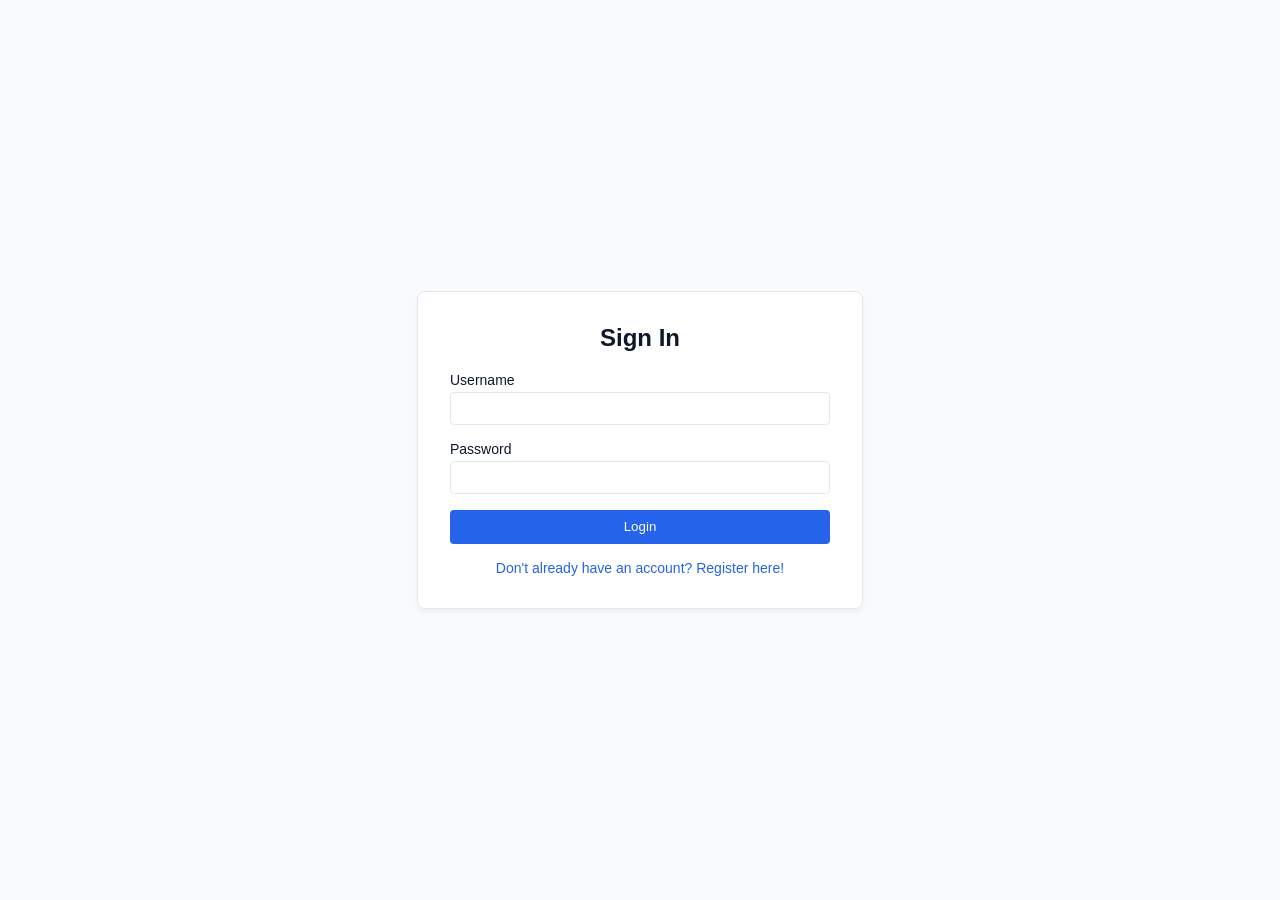
<file: templates/index.html>
<!DOCTYPE html>
<html lang="en">
<head>
    <meta charset="UTF-8">
    <meta name="viewport" content="width=device-width, initial-scale=1.0">
    <title>Secure File Storage System</title>
    <link rel="stylesheet" href="/static/css/style.css">
</head>
<body>
    <div id="toast-container"></div>

    <div class="auth-wrapper">
        <div class="auth-box">
            
            <div id="login-view">
                <h2>Sign In</h2>
                <form id="login-form">
                    <div class="form-group">
                        <label>Username</label>
                        <input type="text" id="login-user" required autocomplete="username">
                    </div>
                    <div class="form-group">
                        <label>Password</label>
                        <input type="password" id="login-pass" required autocomplete="current-password">
                    </div>
                    <button type="submit" class="btn">Login</button>
                </form>
                <div class="toggle-text" onclick="toggleView()">Don't already have an account? Register here!</div>
            </div>

            <div id="register-view" class="hidden">
                <h2>Create Account</h2>
                <form id="register-form">
                    <div class="form-group">
                        <label>Username</label>
                        <input type="text" id="reg-user" required autocomplete="off">
                    </div>
                    <div class="form-group">
                        <label>Email Address</label>
                        <input type="email" id="reg-email" required autocomplete="email">
                    </div>
                    <div class="form-group">
                        <label>Password</label>
                        <input type="password" id="reg-pass" required autocomplete="new-password">
                        <span class="input-hint">Must be at least 12 characters, include at least one uppercase letter, lowercase letter, number and special character.</span>
                    </div>
                    <div class="form-group">
                        <label>Confirm Password</label>
                        <input type="password" id="reg-pass-confirm" required autocomplete="new-password">
                    </div>
                    <button type="submit" class="btn">Register</button>
                </form>
                <div class="toggle-text" onclick="toggleView()">Back to Login</div>
            </div>

        </div>
    </div>
    
    <script src="/static/js/login.js"></script>
</body>
</html>
</file>
<file: static/css/style.css>
/* style.css */
:root {
    --bg-color: #f8fafc;
    --surface: #ffffff;
    --border: #e2e8f0;
    --text-main: #0f172a;
    --text-muted: #64748b;
    --primary: #2563eb;
    --primary-hover: #1d4ed8;
    --row-hover: #f1f5f9;
    --row-selected: #e0e7ff;
    --danger: #ef4444;
}

body {
    font-family: -apple-system, BlinkMacSystemFont, "Segoe UI", Roboto, Helvetica, Arial, sans-serif;
    background-color: var(--bg-color);
    color: var(--text-main);
    margin: 0;
    padding: 0;
}

.auth-wrapper {
    display: flex;
    justify-content: center;
    align-items: center;
    min-height: 100vh;
}

.auth-box {
    background: var(--surface);
    padding: 2rem;
    border-radius: 8px;
    border: 1px solid var(--border);
    box-shadow: 0 4px 6px -1px rgba(0, 0, 0, 0.05);
    width: 100%;
    max-width: 380px;
}

.auth-box h2 { margin-top: 0; text-align: center; }
.form-group { margin-bottom: 1rem; }
.form-group label { display: block; font-size: 0.875rem; margin-bottom: 0.25rem; font-weight: 500; }
.form-group input { 
    width: 100%; padding: 0.5rem; 
    border: 1px solid var(--border); border-radius: 4px; 
    box-sizing: border-box; 
}
.auth-box .btn {
    width: 100%;
}

.btn {
    width: auto; padding: 0.6rem;
    background: var(--primary); color: white;
    border: none; border-radius: 4px;
    cursor: pointer; font-weight: 500;
}
.btn:hover { background: var(--primary-hover); }
.btn:disabled { opacity: 0.5; cursor: not-allowed; }
.hidden { display: none !important; }
.toggle-text { text-align: center; font-size: 0.875rem; margin-top: 1rem; cursor: pointer; color: var(--primary); }

.nav-header {
    background: var(--surface);
    padding: 1rem 2rem;
    border-bottom: 1px solid var(--border);
    display: flex;
    justify-content: space-between;
    align-items: center;
}

.dashboard-container {
    max-width: 1000px;
    margin: 2rem auto;
    padding: 0 1rem;
}

.tabs {
    display: flex;
    gap: 1rem;
    border-bottom: 1px solid var(--border);
    margin-bottom: 1.5rem;
}
.tab-btn {
    background: none; border: none;
    padding: 0.75rem 1rem;
    cursor: pointer; font-size: 1rem;
    color: var(--text-muted);
    border-bottom: 2px solid transparent;
}
.tab-btn.active {
    color: var(--primary);
    border-bottom-color: var(--primary);
    font-weight: 500;
}

.toolbar {
    display: flex; gap: 0.5rem; margin-bottom: 1rem;
}
.toolbar .btn { width: auto; padding: 0.5rem 1rem; }

.file-list {
    background: var(--surface);
    border: 1px solid var(--border);
    border-radius: 6px;
    overflow: hidden;
}

.file-header, .file-row {
    display: grid;
    grid-template-columns: 2fr 1fr 1fr auto;
    padding: 0.75rem 1rem;
    border-bottom: 1px solid var(--border);
}

.file-header {
    background: var(--bg-color);
    font-weight: 600; 
    font-size: 0.875rem; 
    color: var(--text-muted);
}

.file-row { 
    cursor: pointer; 
    font-size: 0.9rem; 
    align-items: center; 
}
.file-row:last-child { border-bottom: none; }
.file-row:hover { background: var(--row-hover); }
.file-row.selected { background: var(--row-selected); }

/* ⭐ Prevent button wrapping */
.file-row button {
    white-space: nowrap;
}

/* ⭐ Small delete button */
.small-btn {
    padding: 4px 8px;
    font-size: 12px;
    margin-left: 8px;
    background-color: var(--danger);
    color: white;
    border: none;
    border-radius: 4px;
    cursor: pointer;
}
.small-btn:hover {
    background-color: #dc2626;
}

#toast-container {
    position: fixed;
    top: 20px;
    right: 20px;
    z-index: 9999;
    display: flex;
    flex-direction: column;
    gap: 10px;
    pointer-events: none;
}

.toast {
    min-width: 250px;
    max-width: 350px;
    background: var(--surface);
    color: var(--text-main);
    padding: 1rem 1.25rem;
    border-radius: 6px;
    box-shadow: 0 10px 15px -3px rgba(0, 0, 0, 0.1), 0 4px 6px -2px rgba(0, 0, 0, 0.05);
    border-left: 4px solid var(--primary);
    font-size: 0.9rem;
    line-height: 1.4;
    opacity: 0;
    transform: translateX(100%);
    animation: slideIn 0.3s cubic-bezier(0.4, 0, 0.2, 1) forwards;
}

.toast.error {
    border-left-color: var(--danger);
}

.toast.success {
    border-left-color: #10b981;
}

.toast.fade-out {
    animation: slideOut 0.3s cubic-bezier(0.4, 0, 0.2, 1) forwards;
}

@keyframes slideIn {
    to { opacity: 1; transform: translateX(0); }
}

@keyframes slideOut {
    to { opacity: 0; transform: translateX(100%); }
}

.input-hint {
    display: block;
    font-size: 0.75rem;
    color: var(--text-muted);
    margin-top: 0.35rem;
}
.modal {
    position: fixed;
    top: 0; left: 0;
    width: 100%; height: 100%;
    background: rgba(0,0,0,0.4);
    display: flex;
    justify-content: center;
    align-items: center;
    z-index: 999;
}

.modal-content {
    background: var(--surface);
    padding: 1.5rem;
    border-radius: 8px;
    width: 450px; 
    max-height: 80vh; 
    overflow-y: auto; 
    display: flex;
    flex-direction: column;
    gap: 0.75rem;
}


.modal-actions {
    display: flex;
    justify-content: space-between;
    margin-top: 1rem;
}

#share-access-list p {
    margin: 0.25rem 0;
    display: flex;
    justify-content: space-between;
    align-items: center;
}

#audit-info {
    max-height: 60vh;
    overflow-y: auto;
    padding-right: 10px; 
}

.share-access-row {
    display: flex;
    justify-content: space-between;
    align-items: center;
    margin: 6px 0;
}
</file>
